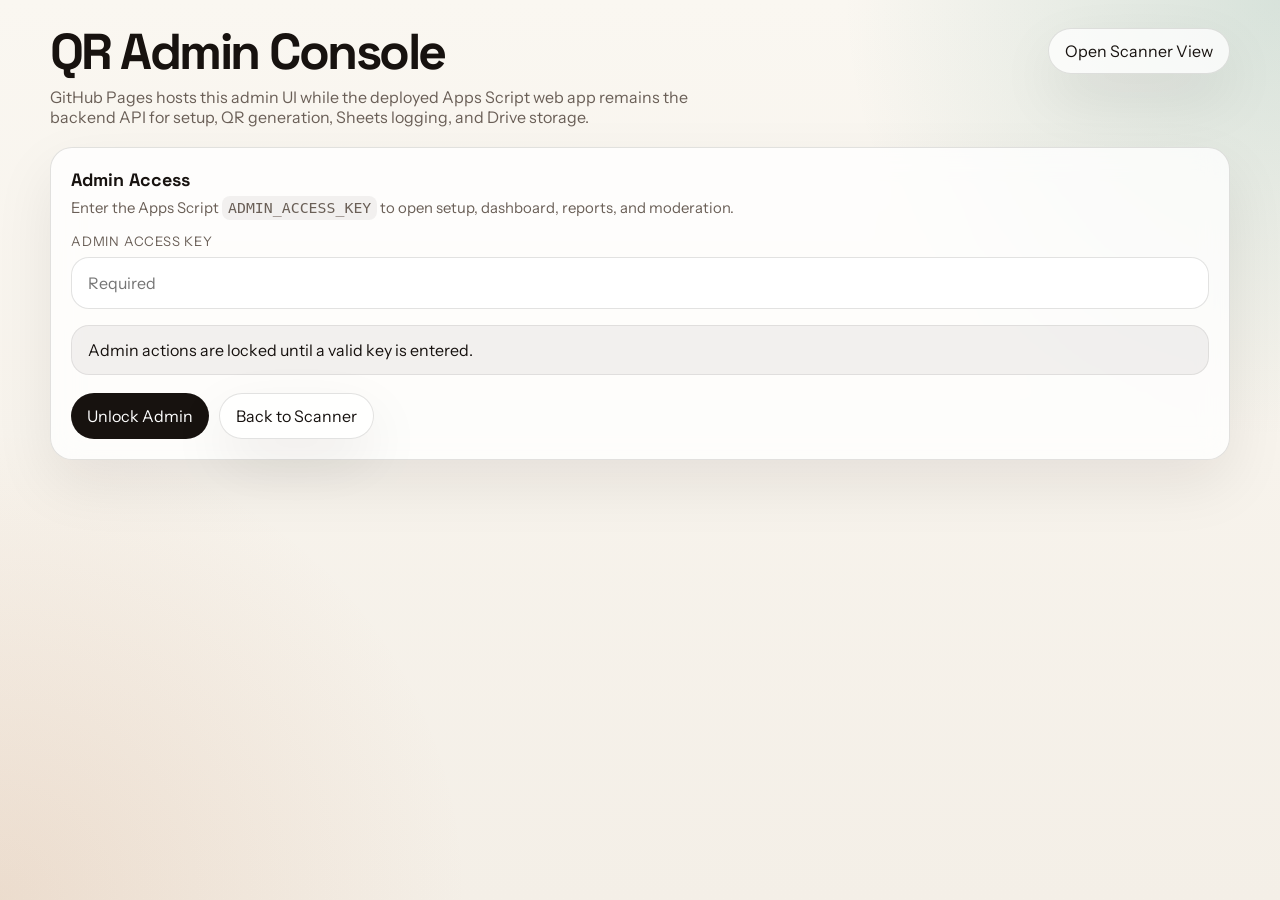
<file: admin.html>
<!DOCTYPE html>
<html>
  <head>
    <meta charset="utf-8">
    <meta name="viewport" content="width=device-width, initial-scale=1">
    <title>QR Admin Console</title>
    <link rel="preconnect" href="https://fonts.googleapis.com">
    <link rel="preconnect" href="https://fonts.gstatic.com" crossorigin>
    <link href="https://fonts.googleapis.com/css2?family=Instrument+Sans:wght@400;500;600;700&family=Space+Grotesk:wght@500;700&display=swap" rel="stylesheet">
    <style>
      :root {
        --bg: #f4efe7;
        --panel: rgba(255, 255, 255, 0.78);
        --ink: #17120f;
        --muted: #6a5f57;
        --line: rgba(23, 18, 15, 0.12);
        --accent: #146d5c;
        --accent-soft: rgba(20, 109, 92, 0.12);
        --warm: #b96a32;
        --warm-soft: rgba(185, 106, 50, 0.14);
        --radius: 22px;
        --shadow: 0 24px 60px rgba(23, 18, 15, 0.08);
      }

      * {
        box-sizing: border-box;
      }

      body {
        margin: 0;
        min-height: 100vh;
        font-family: "Instrument Sans", sans-serif;
        color: var(--ink);
        background:
          radial-gradient(circle at top right, rgba(20, 109, 92, 0.15), transparent 28%),
          radial-gradient(circle at bottom left, rgba(185, 106, 50, 0.14), transparent 30%),
          linear-gradient(180deg, #faf7f1 0%, #f4efe7 100%);
      }

      .shell {
        width: min(1180px, calc(100% - 30px));
        margin: 0 auto;
        padding: 28px 0 42px;
      }

      .hero {
        display: flex;
        flex-wrap: wrap;
        gap: 18px;
        justify-content: space-between;
        align-items: flex-start;
        margin-bottom: 20px;
      }

      h1 {
        margin: 0 0 10px;
        font-family: "Space Grotesk", sans-serif;
        font-size: clamp(2rem, 5vw, 3.15rem);
        line-height: 0.97;
        letter-spacing: -0.05em;
      }

      .hero p {
        margin: 0;
        max-width: 680px;
        color: var(--muted);
      }

      .hero-link {
        display: inline-block;
        padding: 12px 16px;
        border-radius: 999px;
        text-decoration: none;
        background: rgba(255, 255, 255, 0.76);
        border: 1px solid var(--line);
        color: var(--ink);
        box-shadow: var(--shadow);
      }

      .grid {
        display: grid;
        grid-template-columns: 1.1fr 0.9fr;
        gap: 18px;
      }

      .panel {
        border-radius: var(--radius);
        background: var(--panel);
        backdrop-filter: blur(14px);
        border: 1px solid var(--line);
        box-shadow: var(--shadow);
        padding: 20px;
      }

      .panel h2 {
        margin: 0 0 8px;
        font-family: "Space Grotesk", sans-serif;
        font-size: 1.12rem;
      }

      .hint {
        margin: 0 0 16px;
        color: var(--muted);
        font-size: 0.93rem;
      }

      .status-bar {
        margin-bottom: 18px;
        padding: 14px 16px;
        border-radius: 18px;
        background: rgba(23, 18, 15, 0.05);
        border: 1px solid rgba(23, 18, 15, 0.08);
      }

      .button-row {
        display: flex;
        flex-wrap: wrap;
        gap: 10px;
      }

      button,
      input,
      select {
        font: inherit;
      }

      button {
        border: none;
        border-radius: 999px;
        padding: 11px 16px;
        cursor: pointer;
        transition: transform 0.16s ease, opacity 0.16s ease;
      }

      button:hover {
        transform: translateY(-1px);
      }

      button:disabled {
        cursor: not-allowed;
        opacity: 0.6;
        transform: none;
      }

      .primary-btn {
        background: var(--ink);
        color: #fff;
      }

      .secondary-btn {
        background: #ece3d9;
        color: var(--ink);
      }

      .danger-btn {
        background: #f0d8ce;
        color: #8f321d;
      }

      .stats {
        display: grid;
        grid-template-columns: repeat(2, minmax(0, 1fr));
        gap: 12px;
      }

      .workspace-grid {
        display: grid;
        grid-template-columns: repeat(2, minmax(0, 1fr));
        gap: 12px;
      }

      .stat-card {
        border-radius: 18px;
        padding: 16px;
        background: rgba(255, 255, 255, 0.76);
        border: 1px solid var(--line);
      }

      .stat-label {
        display: block;
        font-size: 0.77rem;
        letter-spacing: 0.08em;
        text-transform: uppercase;
        color: var(--muted);
        margin-bottom: 6px;
      }

      .stat-value {
        font-family: "Space Grotesk", sans-serif;
        font-size: 1.6rem;
      }

      .workspace-card {
        display: block;
        border-radius: 18px;
        padding: 16px;
        background: rgba(255, 255, 255, 0.76);
        border: 1px solid var(--line);
        color: var(--ink);
        text-decoration: none;
      }

      .workspace-card strong {
        display: block;
        margin-bottom: 6px;
      }

      .workspace-card span {
        color: var(--muted);
        font-size: 0.92rem;
      }

      .links {
        display: grid;
        gap: 8px;
        margin-top: 14px;
      }

      .resource-link {
        color: var(--ink);
        text-decoration: none;
        border-bottom: 1px solid rgba(23, 18, 15, 0.16);
        width: fit-content;
      }

      textarea,
      input[type="password"],
      input[type="text"],
      input[type="number"],
      select {
        width: 100%;
        border-radius: 18px;
        border: 1px solid var(--line);
        background: rgba(255, 255, 255, 0.9);
        padding: 15px 16px;
        font: inherit;
      }

      textarea {
        min-height: 260px;
        resize: vertical;
      }

      .field-block {
        margin-bottom: 16px;
      }

      .field-grid {
        display: grid;
        grid-template-columns: repeat(3, minmax(0, 1fr));
        gap: 12px;
      }

      .field-label {
        display: block;
        font-size: 0.82rem;
        text-transform: uppercase;
        letter-spacing: 0.06em;
        color: var(--muted);
        margin-bottom: 8px;
      }

      code.inline-code {
        background: rgba(23, 18, 15, 0.05);
        border-radius: 8px;
        padding: 3px 6px;
      }

      table {
        width: 100%;
        border-collapse: collapse;
        margin-top: 16px;
      }

      th,
      td {
        padding: 12px 10px;
        text-align: left;
        border-bottom: 1px solid rgba(23, 18, 15, 0.08);
        vertical-align: top;
      }

      th {
        font-size: 0.8rem;
        text-transform: uppercase;
        letter-spacing: 0.06em;
        color: var(--muted);
      }

      .result-badge {
        display: inline-block;
        padding: 6px 10px;
        border-radius: 999px;
        font-size: 0.76rem;
        font-weight: 700;
      }

      .badge-created {
        background: var(--accent-soft);
        color: var(--accent);
      }

      .badge-skipped {
        background: var(--warm-soft);
        color: var(--warm);
      }

      .empty-state {
        padding: 14px 0 0;
        color: var(--muted);
      }

      .toggle-row {
        display: flex;
        align-items: center;
        gap: 10px;
        margin-bottom: 14px;
        color: var(--ink);
      }

      .toggle-row input {
        width: auto;
      }

      .table-actions {
        display: flex;
        flex-wrap: wrap;
        gap: 8px;
      }

      .table-actions button {
        padding: 8px 11px;
        font-size: 0.82rem;
      }

      .status-pill {
        display: inline-block;
        padding: 6px 10px;
        border-radius: 999px;
        font-size: 0.76rem;
        font-weight: 700;
      }

      .pill-active {
        background: var(--accent-soft);
        color: var(--accent);
      }

      .pill-inactive {
        background: var(--warm-soft);
        color: var(--warm);
      }

      @media (max-width: 980px) {
        .grid {
          grid-template-columns: 1fr;
        }
      }

      @media (max-width: 640px) {
        .shell {
          width: min(100% - 18px, 100%);
          padding-top: 18px;
        }

        .panel {
          padding: 16px;
        }

        .stats {
          grid-template-columns: 1fr;
        }

        .workspace-grid {
          grid-template-columns: 1fr;
        }

        .field-grid {
          grid-template-columns: 1fr;
        }
      }
    </style>
  </head>
  <body>
    <div class="shell">
      <section class="hero">
        <div>
          <h1>QR Admin Console</h1>
          <p>GitHub Pages hosts this admin UI while the deployed Apps Script web app remains the backend API for setup, QR generation, Sheets logging, and Drive storage.</p>
        </div>
        <a class="hero-link" href="index.html">Open Scanner View</a>
      </section>

      <section class="panel" id="adminGate">
        <h2>Admin Access</h2>
        <p class="hint">Enter the Apps Script <code class="inline-code">ADMIN_ACCESS_KEY</code> to open setup, dashboard, reports, and moderation.</p>
        <div class="field-block">
          <label class="field-label" for="gateAdminKeyInput">Admin Access Key</label>
          <input id="gateAdminKeyInput" type="password" autocomplete="current-password" placeholder="Required">
        </div>
        <div class="status-bar" id="gateStatus">Admin actions are locked until a valid key is entered.</div>
        <div class="button-row">
          <button class="primary-btn" id="unlockAdminButton">Unlock Admin</button>
          <a class="hero-link" href="index.html">Back to Scanner</a>
        </div>
      </section>

      <main id="adminContent" hidden>
        <div class="status-bar" id="statusBar">
          Loading project status...
        </div>

      <section class="grid">
        <div class="panel">
          <h2>Project Setup</h2>
          <p class="hint">Run bootstrap once to create the required Google Sheet and Drive folder. This static page talks to your Apps Script web app over HTTPS.</p>

          <div class="button-row">
            <button class="primary-btn" id="bootstrapButton">Bootstrap Project</button>
            <button class="secondary-btn" id="refreshButton">Refresh Status</button>
            <button class="secondary-btn" id="loadSnapshotButton">Load Snapshot</button>
          </div>

          <div class="links" id="resourceLinks"></div>

          <h2 style="margin-top: 24px;">Attendance Snapshot</h2>
          <p class="hint">A lightweight upgrade-friendly dashboard built on top of the same Sheets structure.</p>
          <div class="stats">
            <div class="stat-card">
              <span class="stat-label">Registered Users</span>
              <div class="stat-value" id="statUsers">0</div>
            </div>
            <div class="stat-card">
              <span class="stat-label">Currently Inside</span>
              <div class="stat-value" id="statInside">0</div>
            </div>
            <div class="stat-card">
              <span class="stat-label">Scans Today</span>
              <div class="stat-value" id="statToday">0</div>
            </div>
            <div class="stat-card">
              <span class="stat-label">Scans This Week</span>
              <div class="stat-value" id="statWeek">0</div>
            </div>
          </div>

          <h2 style="margin-top: 24px;">GeoLocation Validation</h2>
          <p class="hint">When enabled, scans must come from the configured location radius.</p>
          <label class="toggle-row" for="geoEnabledInput">
            <input id="geoEnabledInput" type="checkbox">
            Require scanner location
          </label>
          <div class="field-grid">
            <div class="field-block">
              <label class="field-label" for="geoLatitudeInput">Latitude</label>
              <input id="geoLatitudeInput" type="number" step="any" placeholder="0.000000">
            </div>
            <div class="field-block">
              <label class="field-label" for="geoLongitudeInput">Longitude</label>
              <input id="geoLongitudeInput" type="number" step="any" placeholder="0.000000">
            </div>
            <div class="field-block">
              <label class="field-label" for="geoRadiusInput">Radius Meters</label>
              <input id="geoRadiusInput" type="number" min="1" step="1" placeholder="100">
            </div>
          </div>
          <div class="button-row">
            <button class="secondary-btn" id="saveGeoButton">Save Geo Rules</button>
          </div>
        </div>

        <div class="panel">
          <h2>User Onboarding</h2>
          <p class="hint">Paste CSV rows in the format <strong>name,email</strong>. The backend generates unique user IDs, creates QR images, stores them in Drive, and saves the user database in Sheets.</p>

          <div class="field-block">
            <label class="field-label" for="adminKeyInput">Admin Session</label>
            <input id="adminKeyInput" type="password" placeholder="Session active after unlock" disabled>
            <p class="hint" id="adminKeyHint">Unlock the console to start a protected session.</p>
          </div>

          <div class="field-block">
            <span class="field-label">Backend API URL</span>
            <code class="inline-code" id="backendUrl"></code>
          </div>

          <textarea id="csvInput" spellcheck="false">name,email
Alice Johnson,alice@example.com
Bob Shah,bob@example.com</textarea>

          <div class="button-row" style="margin-top: 14px;">
            <button class="primary-btn" id="generateButton">Generate QR IDs</button>
            <a class="hero-link" href="users.html">Open User Moderation</a>
            <a class="hero-link" href="reports.html">Open Reports</a>
            <button class="secondary-btn" id="lockAdminButton">Lock Admin</button>
          </div>
        </div>
      </section>

      <section class="panel" style="margin-top: 18px;">
        <h2>Admin Workspaces</h2>
        <p class="hint">User details and reports live on dedicated authenticated pages and fetch data only after you request it.</p>
        <div class="workspace-grid">
          <a class="workspace-card" href="users.html">
            <strong>User Detail Moderation</strong>
            <span>Search by ID, name, email, date, time, and QR status. Bulk enable, disable, remove, or add users.</span>
          </a>
          <a class="workspace-card" href="reports.html">
            <strong>Reports</strong>
            <span>Generate overall, user-specific, or filter-based log reports with CSV output.</span>
          </a>
        </div>
      </section>

      <section class="panel" style="margin-top: 18px;">
        <h2>Generation Results</h2>
        <p class="hint">QR files are stored in the project Drive folder and returned as shareable links.</p>
        <div id="resultContainer" class="empty-state">No generation run yet.</div>
      </section>
      </main>
    </div>

    <script src="assets/js/runtime-config.js"></script>
    <script src="assets/js/api-client.js"></script>
    <script src="assets/js/admin-page.js"></script>
  </body>
</html>
</file>
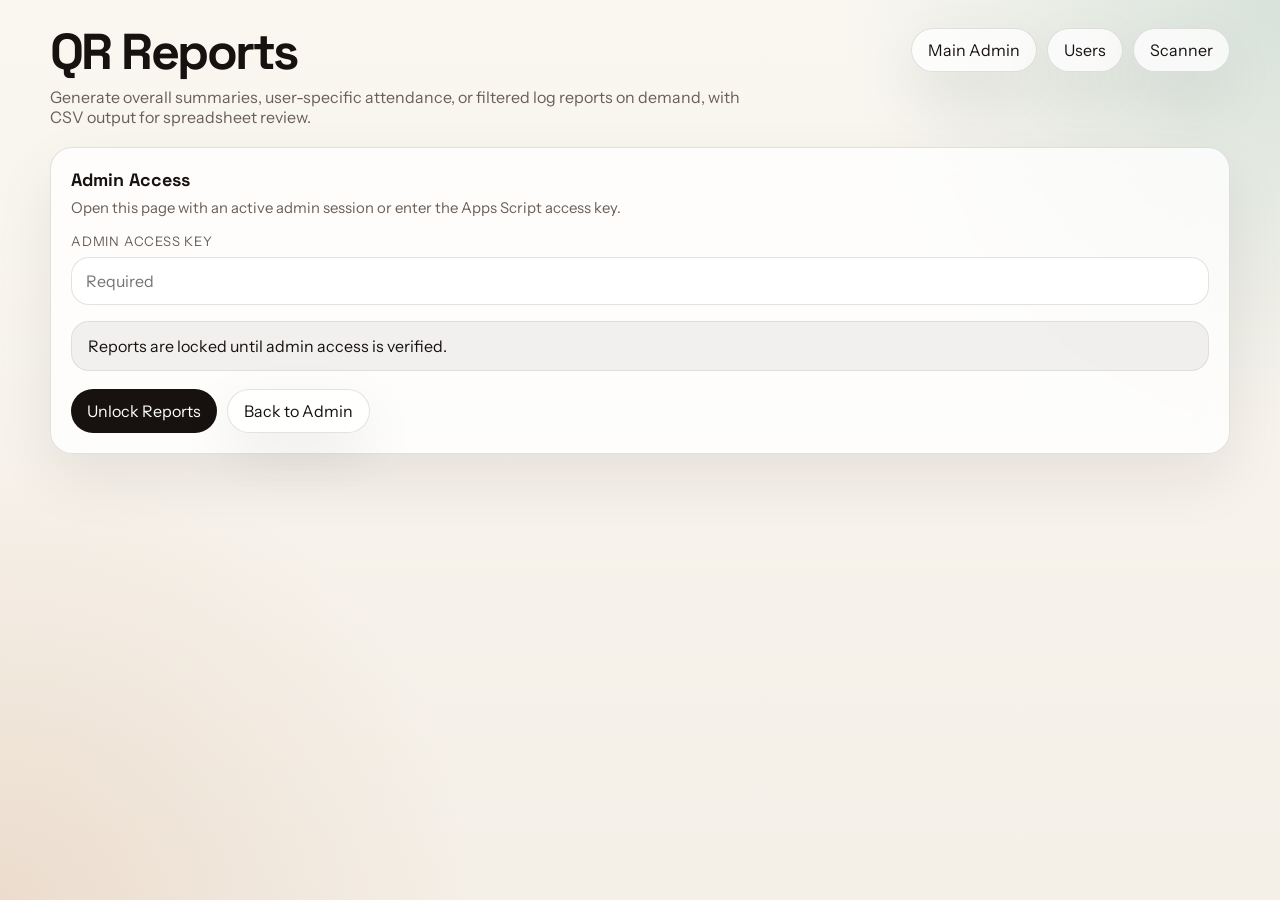
<file: reports.html>
<!DOCTYPE html>
<html>
  <head>
    <meta charset="utf-8">
    <meta name="viewport" content="width=device-width, initial-scale=1">
    <title>QR Reports</title>
    <link rel="preconnect" href="https://fonts.googleapis.com">
    <link rel="preconnect" href="https://fonts.gstatic.com" crossorigin>
    <link href="https://fonts.googleapis.com/css2?family=Instrument+Sans:wght@400;500;600;700&family=Space+Grotesk:wght@500;700&display=swap" rel="stylesheet">
    <link rel="stylesheet" href="assets/css/admin-theme.css">
  </head>
  <body>
    <div class="shell">
      <section class="hero">
        <div>
          <h1>QR Reports</h1>
          <p>Generate overall summaries, user-specific attendance, or filtered log reports on demand, with CSV output for spreadsheet review.</p>
        </div>
        <div class="nav-row">
          <a class="hero-link" href="admin.html">Main Admin</a>
          <a class="hero-link" href="users.html">Users</a>
          <a class="hero-link" href="index.html">Scanner</a>
        </div>
      </section>

      <section class="panel" id="adminGate">
        <h2>Admin Access</h2>
        <p class="hint">Open this page with an active admin session or enter the Apps Script access key.</p>
        <div class="field-block">
          <label class="field-label" for="gateAdminKeyInput">Admin Access Key</label>
          <input id="gateAdminKeyInput" type="password" autocomplete="current-password" placeholder="Required">
        </div>
        <div class="status-bar" id="gateStatus">Reports are locked until admin access is verified.</div>
        <div class="button-row">
          <button class="primary-btn" id="unlockAdminButton">Unlock Reports</button>
          <a class="hero-link" href="admin.html">Back to Admin</a>
        </div>
      </section>

      <main id="adminContent" hidden>
        <div class="status-bar" id="statusBar">Reports are ready. Choose filters and generate when needed.</div>

        <section class="panel">
          <h2>Report Filters</h2>
          <p class="hint">Reports read Sheets only when generated. Use filters to keep responses focused.</p>
          <div class="field-grid">
            <div class="field-block">
              <label class="field-label" for="reportTypeInput">Report Type</label>
              <select id="reportTypeInput">
                <option value="overall">Overall System</option>
                <option value="user">User Specific</option>
                <option value="logs">Filter-Based Logs</option>
              </select>
            </div>
            <div class="field-block">
              <label class="field-label" for="filterUserId">User ID</label>
              <input id="filterUserId" type="text" placeholder="ANT-...">
            </div>
            <div class="field-block">
              <label class="field-label" for="filterName">Name</label>
              <input id="filterName" type="text" placeholder="Name contains">
            </div>
            <div class="field-block">
              <label class="field-label" for="filterEmail">Email</label>
              <input id="filterEmail" type="email" placeholder="Email contains">
            </div>
            <div class="field-block">
              <label class="field-label" for="filterDateFrom">Date From</label>
              <input id="filterDateFrom" type="date">
            </div>
            <div class="field-block">
              <label class="field-label" for="filterDateTo">Date To</label>
              <input id="filterDateTo" type="date">
            </div>
            <div class="field-block">
              <label class="field-label" for="filterTimeFrom">Time From</label>
              <input id="filterTimeFrom" type="time">
            </div>
            <div class="field-block">
              <label class="field-label" for="filterTimeTo">Time To</label>
              <input id="filterTimeTo" type="time">
            </div>
            <div class="field-block">
              <label class="field-label" for="filterStatus">Status</label>
              <select id="filterStatus">
                <option value="">All</option>
                <option value="IN">IN</option>
                <option value="OUT">OUT</option>
              </select>
            </div>
            <div class="field-block">
              <label class="field-label" for="limitInput">Log Limit</label>
              <select id="limitInput">
                <option value="100">100 rows</option>
                <option value="250">250 rows</option>
                <option value="500">500 rows</option>
              </select>
            </div>
          </div>
          <div class="button-row">
            <button class="primary-btn" id="generateReportButton">Generate Report</button>
            <button class="secondary-btn" id="clearFiltersButton">Clear Filters</button>
            <button class="secondary-btn" id="downloadCsvButton" disabled>Download CSV</button>
            <button class="secondary-btn" id="lockAdminButton">Lock</button>
          </div>
        </section>

        <section class="panel">
          <h2>Summary</h2>
          <div class="stats">
            <div class="stat-card">
              <span class="stat-label">Total Scans</span>
              <div class="stat-value" id="summaryTotal">0</div>
            </div>
            <div class="stat-card">
              <span class="stat-label">IN</span>
              <div class="stat-value" id="summaryIn">0</div>
            </div>
            <div class="stat-card">
              <span class="stat-label">OUT</span>
              <div class="stat-value" id="summaryOut">0</div>
            </div>
            <div class="stat-card">
              <span class="stat-label">Users</span>
              <div class="stat-value" id="summaryUsers">0</div>
            </div>
          </div>
          <p class="hint" id="summaryMeta">No report generated yet.</p>
        </section>

        <section class="panel">
          <h2>Report Rows</h2>
          <div class="table-shell" id="reportContainer">
            <div class="empty-state">Generate a report to view rows.</div>
          </div>
        </section>

        <section class="panel">
          <h2>CSV Preview</h2>
          <p class="hint">The same CSV can be downloaded and opened in Sheets or Excel.</p>
          <textarea id="csvPreview" class="csv-preview" readonly>No CSV generated yet.</textarea>
        </section>
      </main>
    </div>

    <script src="assets/js/runtime-config.js"></script>
    <script src="assets/js/api-client.js"></script>
    <script src="assets/js/admin-auth.js"></script>
    <script src="assets/js/reports-page.js"></script>
  </body>
</html>
</file>
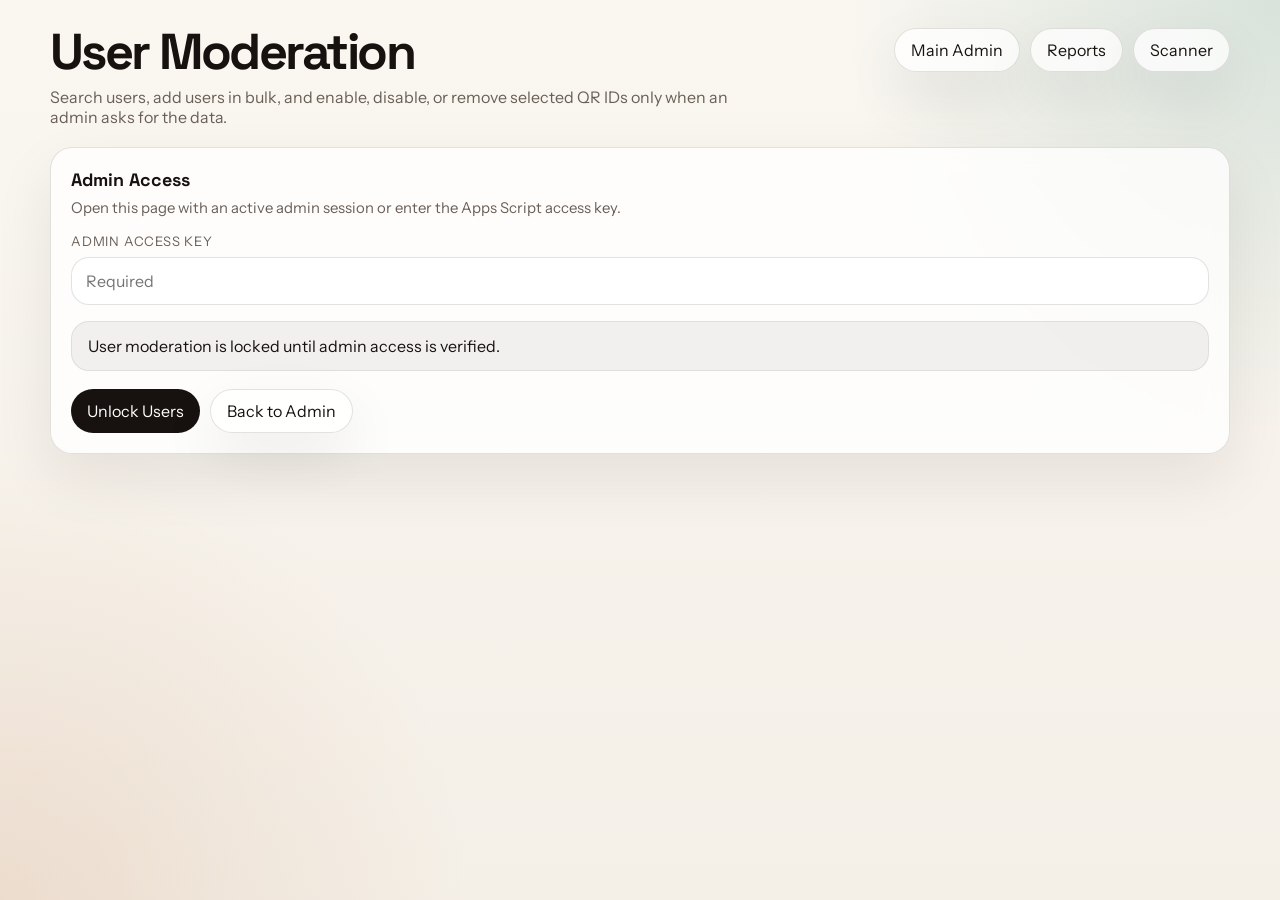
<file: users.html>
<!DOCTYPE html>
<html>
  <head>
    <meta charset="utf-8">
    <meta name="viewport" content="width=device-width, initial-scale=1">
    <title>User Moderation</title>
    <link rel="preconnect" href="https://fonts.googleapis.com">
    <link rel="preconnect" href="https://fonts.gstatic.com" crossorigin>
    <link href="https://fonts.googleapis.com/css2?family=Instrument+Sans:wght@400;500;600;700&family=Space+Grotesk:wght@500;700&display=swap" rel="stylesheet">
    <link rel="stylesheet" href="assets/css/admin-theme.css">
  </head>
  <body>
    <div class="shell">
      <section class="hero">
        <div>
          <h1>User Moderation</h1>
          <p>Search users, add users in bulk, and enable, disable, or remove selected QR IDs only when an admin asks for the data.</p>
        </div>
        <div class="nav-row">
          <a class="hero-link" href="admin.html">Main Admin</a>
          <a class="hero-link" href="reports.html">Reports</a>
          <a class="hero-link" href="index.html">Scanner</a>
        </div>
      </section>

      <section class="panel" id="adminGate">
        <h2>Admin Access</h2>
        <p class="hint">Open this page with an active admin session or enter the Apps Script access key.</p>
        <div class="field-block">
          <label class="field-label" for="gateAdminKeyInput">Admin Access Key</label>
          <input id="gateAdminKeyInput" type="password" autocomplete="current-password" placeholder="Required">
        </div>
        <div class="status-bar" id="gateStatus">User moderation is locked until admin access is verified.</div>
        <div class="button-row">
          <button class="primary-btn" id="unlockAdminButton">Unlock Users</button>
          <a class="hero-link" href="admin.html">Back to Admin</a>
        </div>
      </section>

      <main id="adminContent" hidden>
        <div class="status-bar" id="statusBar">User moderation is ready. Search or add users when needed.</div>

        <section class="panel">
          <h2>User Filters</h2>
          <p class="hint">Results are fetched only after you search. Use narrow filters for faster reads.</p>
          <div class="field-grid">
            <div class="field-block">
              <label class="field-label" for="filterUserId">User ID</label>
              <input id="filterUserId" type="text" placeholder="ANT-...">
            </div>
            <div class="field-block">
              <label class="field-label" for="filterName">Name</label>
              <input id="filterName" type="text" placeholder="Name contains">
            </div>
            <div class="field-block">
              <label class="field-label" for="filterEmail">Email</label>
              <input id="filterEmail" type="email" placeholder="Email contains">
            </div>
            <div class="field-block">
              <label class="field-label" for="filterStatus">QR Status</label>
              <select id="filterStatus">
                <option value="">All</option>
                <option value="active">Enabled</option>
                <option value="inactive">Disabled</option>
              </select>
            </div>
            <div class="field-block">
              <label class="field-label" for="filterDateFrom">Created From</label>
              <input id="filterDateFrom" type="date">
            </div>
            <div class="field-block">
              <label class="field-label" for="filterDateTo">Created To</label>
              <input id="filterDateTo" type="date">
            </div>
            <div class="field-block">
              <label class="field-label" for="filterTimeFrom">Time From</label>
              <input id="filterTimeFrom" type="time">
            </div>
            <div class="field-block">
              <label class="field-label" for="filterTimeTo">Time To</label>
              <input id="filterTimeTo" type="time">
            </div>
          </div>
          <div class="button-row">
            <button class="primary-btn" id="searchUsersButton">Search Users</button>
            <button class="secondary-btn" id="clearFiltersButton">Clear Filters</button>
            <button class="secondary-btn" id="prevUsersButton" disabled>Previous</button>
            <button class="secondary-btn" id="nextUsersButton" disabled>Next</button>
            <button class="secondary-btn" id="lockAdminButton">Lock</button>
          </div>
        </section>

        <section class="panel">
          <h2>Bulk Add Users</h2>
          <p class="hint">Paste CSV rows in the format <strong>name,email</strong>. New QR payloads are signed before Drive files are created.</p>
          <textarea id="csvInput" spellcheck="false">name,email
Alice Johnson,alice@example.com
Bob Shah,bob@example.com</textarea>
          <div class="button-row" style="margin-top: 14px;">
            <button class="primary-btn" id="generateUsersButton">Generate QR IDs</button>
          </div>
          <div id="generationResults" class="empty-state">No bulk add run yet.</div>
        </section>

        <section class="panel">
          <h2>User Results</h2>
          <p class="hint" id="resultSummary">No user search has run yet.</p>
          <div class="button-row">
            <button class="secondary-btn" id="selectAllButton" disabled>Select All Visible</button>
            <button class="secondary-btn" id="enableSelectedButton" disabled>Enable Selected QR</button>
            <button class="secondary-btn" id="disableSelectedButton" disabled>Disable Selected QR</button>
            <button class="danger-btn" id="deleteSelectedButton" disabled>Remove Selected</button>
          </div>
          <div class="table-shell" id="usersContainer">
            <div class="empty-state">Use Search Users to fetch a focused result set.</div>
          </div>
        </section>
      </main>
    </div>

    <script src="assets/js/runtime-config.js"></script>
    <script src="assets/js/api-client.js"></script>
    <script src="assets/js/admin-auth.js"></script>
    <script src="assets/js/user-moderation-page.js"></script>
  </body>
</html>
</file>
<file: assets/css/admin-theme.css>
:root {
  --bg: #f4efe7;
  --panel: rgba(255, 255, 255, 0.78);
  --ink: #17120f;
  --muted: #6a5f57;
  --line: rgba(23, 18, 15, 0.12);
  --accent: #146d5c;
  --accent-soft: rgba(20, 109, 92, 0.12);
  --warm: #b96a32;
  --warm-soft: rgba(185, 106, 50, 0.14);
  --danger: #8f321d;
  --danger-soft: #f0d8ce;
  --radius: 22px;
  --shadow: 0 24px 60px rgba(23, 18, 15, 0.08);
}

* {
  box-sizing: border-box;
}

body {
  margin: 0;
  min-height: 100vh;
  font-family: "Instrument Sans", sans-serif;
  color: var(--ink);
  background:
    radial-gradient(circle at top right, rgba(20, 109, 92, 0.15), transparent 28%),
    radial-gradient(circle at bottom left, rgba(185, 106, 50, 0.14), transparent 30%),
    linear-gradient(180deg, #faf7f1 0%, #f4efe7 100%);
}

.shell {
  width: min(1180px, calc(100% - 30px));
  margin: 0 auto;
  padding: 28px 0 42px;
}

.hero {
  display: flex;
  flex-wrap: wrap;
  gap: 18px;
  justify-content: space-between;
  align-items: flex-start;
  margin-bottom: 20px;
}

h1 {
  margin: 0 0 10px;
  font-family: "Space Grotesk", sans-serif;
  font-size: clamp(2rem, 5vw, 3.15rem);
  line-height: 0.97;
  letter-spacing: -0.05em;
}

.hero p,
.hint {
  color: var(--muted);
}

.hero p {
  margin: 0;
  max-width: 720px;
}

.panel {
  border-radius: var(--radius);
  background: var(--panel);
  backdrop-filter: blur(14px);
  border: 1px solid var(--line);
  box-shadow: var(--shadow);
  padding: 20px;
  margin-bottom: 18px;
}

.panel h2 {
  margin: 0 0 8px;
  font-family: "Space Grotesk", sans-serif;
  font-size: 1.12rem;
}

.hint {
  margin: 0 0 16px;
  font-size: 0.93rem;
}

.status-bar {
  margin-bottom: 18px;
  padding: 14px 16px;
  border-radius: 18px;
  background: rgba(23, 18, 15, 0.05);
  border: 1px solid rgba(23, 18, 15, 0.08);
}

.button-row,
.nav-row,
.table-actions {
  display: flex;
  flex-wrap: wrap;
  gap: 10px;
}

.nav-row {
  align-items: center;
}

button,
input,
select,
textarea {
  font: inherit;
}

button,
.hero-link {
  border: none;
  border-radius: 999px;
  padding: 11px 16px;
  cursor: pointer;
  transition: transform 0.16s ease, opacity 0.16s ease;
}

button:hover,
.hero-link:hover {
  transform: translateY(-1px);
}

button:disabled {
  cursor: not-allowed;
  opacity: 0.6;
  transform: none;
}

.hero-link {
  display: inline-block;
  text-decoration: none;
  background: rgba(255, 255, 255, 0.76);
  border: 1px solid var(--line);
  color: var(--ink);
  box-shadow: var(--shadow);
}

.primary-btn {
  background: var(--ink);
  color: #fff;
}

.secondary-btn {
  background: #ece3d9;
  color: var(--ink);
}

.danger-btn {
  background: var(--danger-soft);
  color: var(--danger);
}

input[type="password"],
input[type="text"],
input[type="email"],
input[type="date"],
input[type="time"],
input[type="number"],
select,
textarea {
  width: 100%;
  border-radius: 18px;
  border: 1px solid var(--line);
  background: rgba(255, 255, 255, 0.9);
  padding: 13px 14px;
}

textarea {
  min-height: 160px;
  resize: vertical;
}

.field-grid {
  display: grid;
  grid-template-columns: repeat(4, minmax(0, 1fr));
  gap: 12px;
}

.field-block {
  margin-bottom: 16px;
}

.field-label {
  display: block;
  font-size: 0.82rem;
  text-transform: uppercase;
  letter-spacing: 0.06em;
  color: var(--muted);
  margin-bottom: 8px;
}

.stats {
  display: grid;
  grid-template-columns: repeat(4, minmax(0, 1fr));
  gap: 12px;
  margin-bottom: 16px;
}

.stat-card {
  border-radius: 18px;
  padding: 16px;
  background: rgba(255, 255, 255, 0.76);
  border: 1px solid var(--line);
}

.stat-label {
  display: block;
  font-size: 0.77rem;
  letter-spacing: 0.08em;
  text-transform: uppercase;
  color: var(--muted);
  margin-bottom: 6px;
}

.stat-value {
  font-family: "Space Grotesk", sans-serif;
  font-size: 1.45rem;
}

.table-shell {
  overflow-x: auto;
}

table {
  width: 100%;
  border-collapse: collapse;
  margin-top: 16px;
}

th,
td {
  padding: 12px 10px;
  text-align: left;
  border-bottom: 1px solid rgba(23, 18, 15, 0.08);
  vertical-align: top;
}

th {
  font-size: 0.8rem;
  text-transform: uppercase;
  letter-spacing: 0.06em;
  color: var(--muted);
}

.empty-state {
  padding: 14px 0 0;
  color: var(--muted);
}

.status-pill,
.result-badge {
  display: inline-block;
  padding: 6px 10px;
  border-radius: 999px;
  font-size: 0.76rem;
  font-weight: 700;
}

.pill-active,
.badge-created {
  background: var(--accent-soft);
  color: var(--accent);
}

.pill-inactive,
.badge-skipped {
  background: var(--warm-soft);
  color: var(--warm);
}

.resource-link {
  color: var(--ink);
  text-decoration: none;
  border-bottom: 1px solid rgba(23, 18, 15, 0.16);
  width: fit-content;
}

.csv-preview {
  min-height: 180px;
  font-family: ui-monospace, SFMono-Regular, Consolas, "Liberation Mono", monospace;
  font-size: 0.86rem;
  white-space: pre;
}

@media (max-width: 980px) {
  .field-grid,
  .stats {
    grid-template-columns: repeat(2, minmax(0, 1fr));
  }
}

@media (max-width: 640px) {
  .shell {
    width: min(100% - 18px, 100%);
    padding-top: 18px;
  }

  .panel {
    padding: 16px;
  }

  .field-grid,
  .stats {
    grid-template-columns: 1fr;
  }
}
</file>
